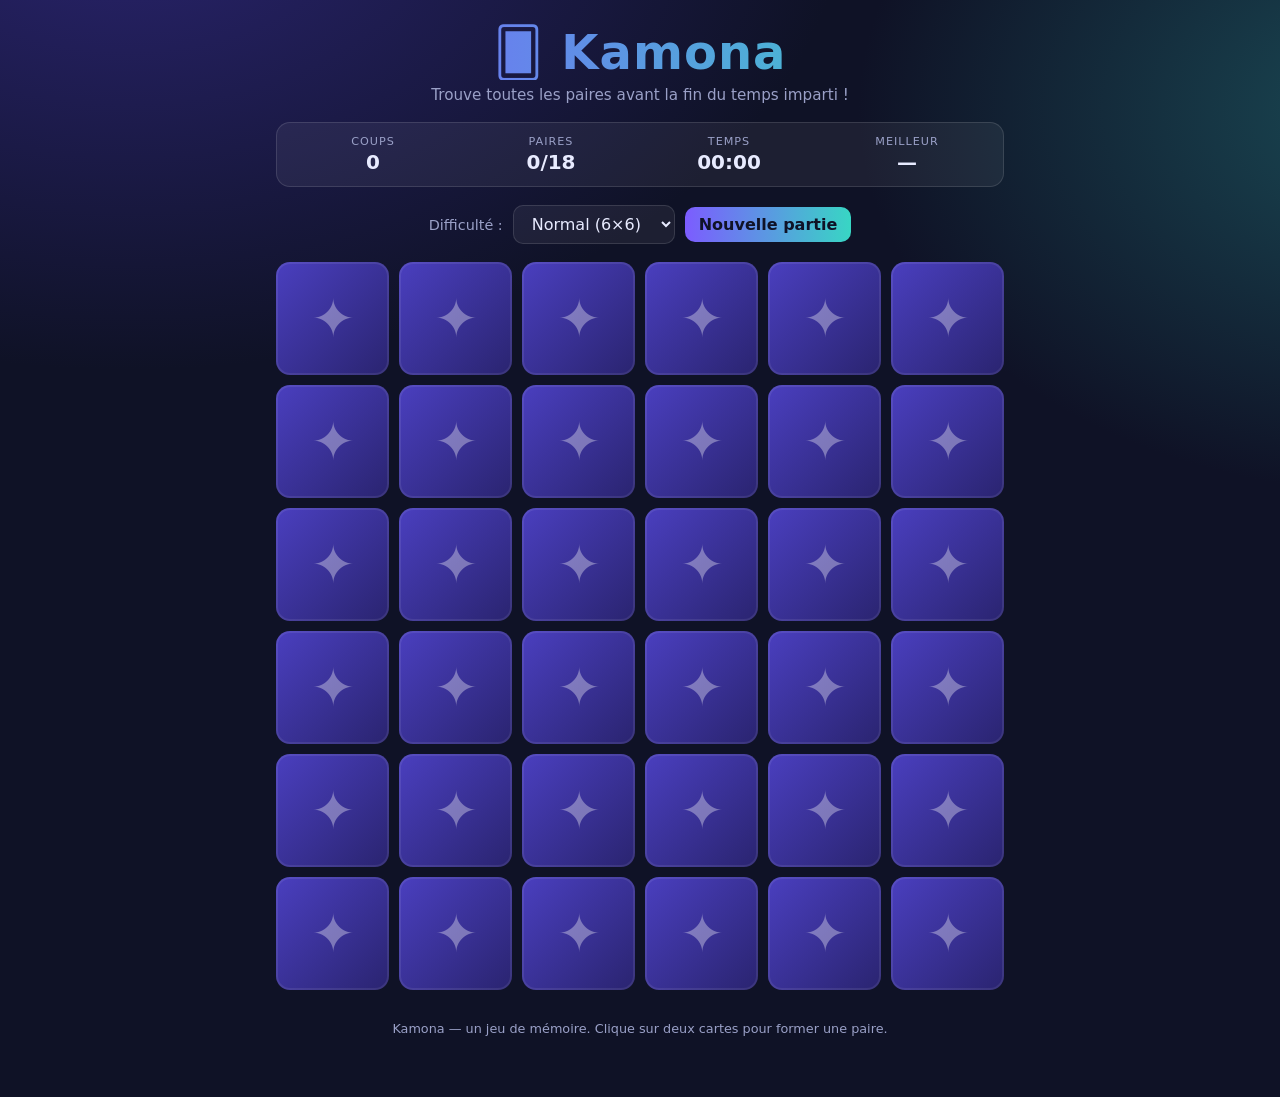
<file: index.html>
<!DOCTYPE html>
<html lang="fr">
<head>
  <meta charset="UTF-8" />
  <meta name="viewport" content="width=device-width, initial-scale=1.0" />
  <title>Kamona — Le jeu de mémoire</title>
  <link rel="stylesheet" href="style.css" />
</head>
<body>
  <div class="app">
    <header class="hero">
      <h1>🂠 Kamona</h1>
      <p class="tagline">Trouve toutes les paires avant la fin du temps imparti&nbsp;!</p>
    </header>

    <section class="hud" aria-label="Statistiques de partie">
      <div class="stat">
        <span class="label">Coups</span>
        <span class="value" id="moves">0</span>
      </div>
      <div class="stat">
        <span class="label">Paires</span>
        <span class="value"><span id="pairs">0</span>/<span id="totalPairs">0</span></span>
      </div>
      <div class="stat">
        <span class="label">Temps</span>
        <span class="value" id="timer">00:00</span>
      </div>
      <div class="stat">
        <span class="label">Meilleur</span>
        <span class="value" id="best">—</span>
      </div>
    </section>

    <section class="controls">
      <label for="difficulty">Difficulté&nbsp;:</label>
      <select id="difficulty">
        <option value="4">Facile (4×4)</option>
        <option value="6" selected>Normal (6×6)</option>
        <option value="8">Difficile (8×8)</option>
      </select>
      <button id="newGame" class="btn primary">Nouvelle partie</button>
    </section>

    <section id="board" class="board" aria-label="Plateau de jeu"></section>

    <div id="overlay" class="overlay hidden">
      <div class="overlay-card">
        <h2 id="overlayTitle">Bravo&nbsp;!</h2>
        <p id="overlayText"></p>
        <button id="overlayBtn" class="btn primary">Rejouer</button>
      </div>
    </div>

    <footer class="footer">
      <p>Kamona — un jeu de mémoire. Clique sur deux cartes pour former une paire.</p>
    </footer>
  </div>

  <audio id="flipSound" preload="auto" src="[data-uri]"></audio>
  <script src="game.js"></script>
</body>
</html>
</file>
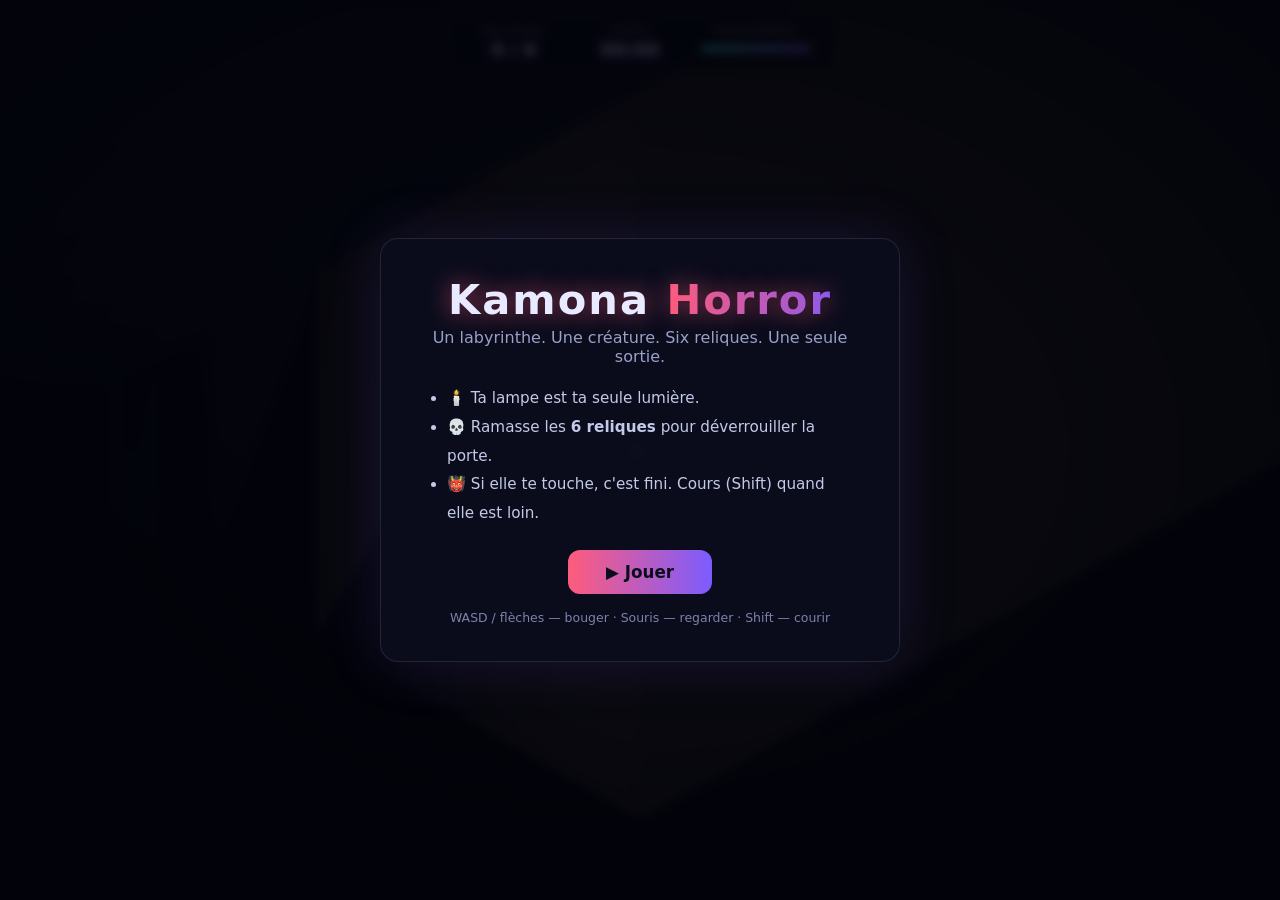
<file: horror/index.html>
<!DOCTYPE html>
<html lang="fr">
<head>
  <meta charset="UTF-8" />
  <meta name="viewport" content="width=device-width, initial-scale=1.0" />
  <title>Kamona Horror — Survival 3D</title>
  <link rel="stylesheet" href="style.css" />
</head>
<body>
  <canvas id="game"></canvas>

  <div id="vig" class="vig"></div>
  <div id="dmg" class="dmg"></div>
  <div id="cross" class="cross">+</div>

  <div id="hud" class="hud">
    <div class="hud-item"><span class="hud-label">Reliques</span><span class="hud-value" id="hudRelics">0 / 6</span></div>
    <div class="hud-item"><span class="hud-label">Temps</span><span class="hud-value" id="hudTime">00:00</span></div>
    <div class="hud-item stamina"><span class="hud-label">Endurance</span><div class="stamina-bar"><div id="staminaFill" class="stamina-fill"></div></div></div>
  </div>

  <div id="hint" class="hint hidden">WASD — bouger · Souris — regarder · Shift — courir · Ramasse les 6 reliques, puis atteins la croix verte.</div>

  <div id="menu" class="overlay">
    <div class="panel">
      <h1>Kamona <span>Horror</span></h1>
      <p class="sub">Un labyrinthe. Une créature. Six reliques. Une seule sortie.</p>
      <ul class="rules">
        <li>🕯️ Ta lampe est ta seule lumière.</li>
        <li>💀 Ramasse les <b>6 reliques</b> pour déverrouiller la porte.</li>
        <li>👹 Si elle te touche, c'est fini. Cours (Shift) quand elle est loin.</li>
      </ul>
      <button id="playBtn" class="btn">▶ Jouer</button>
      <p class="controls-hint">WASD / flèches — bouger · Souris — regarder · Shift — courir</p>
    </div>
  </div>

  <div id="overlay" class="overlay hidden">
    <div class="panel">
      <h2 id="ovTitle"></h2>
      <p id="ovText"></p>
      <button id="ovBtn" class="btn">Rejouer</button>
    </div>
  </div>

  <div id="nogl" class="overlay" style="display:none">
    <div class="panel">
      <h2>WebGL indisponible</h2>
      <p>Ce jeu nécessite un navigateur supportant WebGL.</p>
    </div>
  </div>

  <script src="js/math.js"></script>
  <script src="js/grid.js"></script>
  <script src="js/world.js"></script>
  <script src="js/monster.js"></script>
  <script src="js/audio.js"></script>
  <script src="js/engine.js"></script>
</body>
</html>
</file>
<file: style.css>
:root {
  --bg: #0f1226;
  --bg2: #1b1f3b;
  --panel: rgba(255, 255, 255, 0.06);
  --panel-border: rgba(255, 255, 255, 0.12);
  --text: #e8ebff;
  --muted: #9aa0c7;
  --accent: #7c5cff;
  --accent2: #38d6c4;
  --danger: #ff5c7c;
  --card-back: linear-gradient(135deg, #4a3fbf, #2a2470);
  --card-face: #f4f5ff;
  --radius: 14px;
}

* { box-sizing: border-box; }

html, body {
  margin: 0;
  padding: 0;
  min-height: 100%;
  font-family: "Segoe UI", system-ui, -apple-system, Roboto, sans-serif;
  color: var(--text);
  background:
    radial-gradient(1200px 800px at 10% -10%, #2a2470 0%, transparent 60%),
    radial-gradient(1000px 700px at 110% 10%, #1a4a55 0%, transparent 55%),
    var(--bg);
}

.app {
  max-width: 760px;
  margin: 0 auto;
  padding: 24px 16px 48px;
  display: flex;
  flex-direction: column;
  gap: 18px;
}

.hero {
  text-align: center;
}

.hero h1 {
  margin: 0;
  font-size: clamp(2rem, 6vw, 3rem);
  letter-spacing: 1px;
  background: linear-gradient(90deg, var(--accent), var(--accent2));
  -webkit-background-clip: text;
  background-clip: text;
  color: transparent;
}

.tagline {
  margin: 6px 0 0;
  color: var(--muted);
  font-size: 0.95rem;
}

.hud {
  display: grid;
  grid-template-columns: repeat(4, 1fr);
  gap: 10px;
  background: var(--panel);
  border: 1px solid var(--panel-border);
  border-radius: var(--radius);
  padding: 12px;
}

.stat {
  display: flex;
  flex-direction: column;
  align-items: center;
  gap: 2px;
}

.stat .label {
  font-size: 0.7rem;
  text-transform: uppercase;
  letter-spacing: 1px;
  color: var(--muted);
}

.stat .value {
  font-size: 1.25rem;
  font-weight: 700;
  font-variant-numeric: tabular-nums;
}

.controls {
  display: flex;
  flex-wrap: wrap;
  align-items: center;
  justify-content: center;
  gap: 10px;
}

.controls label {
  color: var(--muted);
  font-size: 0.9rem;
}

select, .btn {
  font: inherit;
  color: var(--text);
  background: var(--panel);
  border: 1px solid var(--panel-border);
  border-radius: 10px;
  padding: 8px 14px;
  cursor: pointer;
}

select:hover, .btn:hover { border-color: var(--accent); }
select:focus-visible, .btn:focus-visible {
  outline: 2px solid var(--accent);
  outline-offset: 2px;
}

.btn.primary {
  background: linear-gradient(90deg, var(--accent), var(--accent2));
  border: none;
  color: #0f1226;
  font-weight: 700;
}

.board {
  display: grid;
  gap: 10px;
  perspective: 1000px;
}

.card {
  position: relative;
  aspect-ratio: 1 / 1;
  cursor: pointer;
  border: none;
  padding: 0;
  background: none;
}

.card-inner {
  position: absolute;
  inset: 0;
  transform-style: preserve-3d;
  transition: transform 0.4s ease;
}

.card.flipped .card-inner,
.card.matched .card-inner {
  transform: rotateY(180deg);
}

.card-face {
  position: absolute;
  inset: 0;
  backface-visibility: hidden;
  border-radius: var(--radius);
  display: flex;
  align-items: center;
  justify-content: center;
  font-size: clamp(1.4rem, 4vw, 2.2rem);
  user-select: none;
}

.card-back {
  background: var(--card-back);
  box-shadow: inset 0 0 0 2px rgba(255, 255, 255, 0.08);
}

.card-back::after {
  content: "✦";
  color: rgba(255, 255, 255, 0.35);
  font-size: 1.5em;
}

.card-front {
  background: var(--card-face);
  color: #2a2470;
  transform: rotateY(180deg);
  box-shadow: inset 0 0 0 2px rgba(0, 0, 0, 0.06);
}

.card.matched .card-front {
  background: linear-gradient(135deg, #c8f9f0, #d9e6ff);
  box-shadow: inset 0 0 0 2px var(--accent2);
}

.card.shake .card-inner { animation: shake 0.3s ease; }

@keyframes shake {
  0%, 100% { transform: rotateY(180deg) translateX(0); }
  25% { transform: rotateY(180deg) translateX(-4px); }
  75% { transform: rotateY(180deg) translateX(4px); }
}

.card:focus-visible {
  outline: 3px solid var(--accent2);
  outline-offset: 2px;
  border-radius: var(--radius);
}

.overlay {
  position: fixed;
  inset: 0;
  display: flex;
  align-items: center;
  justify-content: center;
  background: rgba(8, 10, 25, 0.75);
  backdrop-filter: blur(4px);
  z-index: 10;
}

.overlay.hidden { display: none; }

.overlay-card {
  background: var(--bg2);
  border: 1px solid var(--panel-border);
  border-radius: 18px;
  padding: 28px 32px;
  text-align: center;
  max-width: 90vw;
}

.overlay-card h2 {
  margin: 0 0 8px;
  font-size: 1.8rem;
  background: linear-gradient(90deg, var(--accent), var(--accent2));
  -webkit-background-clip: text;
  background-clip: text;
  color: transparent;
}

.overlay-card p { color: var(--muted); margin: 0 0 18px; }

.footer {
  text-align: center;
  color: var(--muted);
  font-size: 0.8rem;
}

@media (max-width: 480px) {
  .hud { grid-template-columns: repeat(2, 1fr); }
  .board { gap: 6px; }
}
</file>
<file: horror/style.css>
* { box-sizing: border-box; }

html, body {
  margin: 0;
  padding: 0;
  height: 100%;
  overflow: hidden;
  background: #05060d;
  font-family: "Segoe UI", system-ui, -apple-system, Roboto, sans-serif;
  color: #dfe3f5;
}

#game {
  position: fixed;
  inset: 0;
  width: 100%;
  height: 100%;
  display: block;
  cursor: crosshair;
}

.vig {
  position: fixed;
  inset: 0;
  pointer-events: none;
  background: radial-gradient(ellipse at center, transparent 42%, rgba(2, 3, 10, 0.85) 100%);
  transition: box-shadow 0.3s;
  z-index: 3;
}

.vig.danger {
  animation: vigpulse 0.9s ease-in-out infinite;
}

@keyframes vigpulse {
  0%, 100% { box-shadow: inset 0 0 120px rgba(120, 0, 10, 0.0); }
  50% { box-shadow: inset 0 0 160px rgba(160, 0, 15, 0.55); }
}

.dmg {
  position: fixed;
  inset: 0;
  pointer-events: none;
  background: radial-gradient(ellipse at center, transparent 55%, rgba(180, 0, 20, 0.5) 100%);
  opacity: 0;
  transition: opacity 0.25s;
  z-index: 4;
}

.cross {
  position: fixed;
  left: 50%;
  top: 50%;
  transform: translate(-50%, -50%);
  color: rgba(230, 235, 255, 0.6);
  font-size: 18px;
  pointer-events: none;
  z-index: 5;
}

.hud {
  position: fixed;
  top: 14px;
  left: 50%;
  transform: translateX(-50%);
  display: flex;
  gap: 26px;
  padding: 10px 22px;
  background: rgba(5, 7, 18, 0.55);
  border: 1px solid rgba(255, 255, 255, 0.09);
  border-radius: 12px;
  backdrop-filter: blur(3px);
  z-index: 6;
}

.hud-item { display: flex; flex-direction: column; align-items: center; gap: 3px; min-width: 90px; }

.hud-label {
  font-size: 0.62rem;
  text-transform: uppercase;
  letter-spacing: 2px;
  color: #8b90b8;
}

.hud-value {
  font-size: 1.15rem;
  font-weight: 700;
  font-variant-numeric: tabular-nums;
  color: #e8ebff;
  text-shadow: 0 0 12px rgba(124, 92, 255, 0.5);
}

.stamina-bar {
  width: 110px;
  height: 7px;
  background: rgba(255, 255, 255, 0.1);
  border-radius: 4px;
  overflow: hidden;
  margin-top: 6px;
}

.stamina-fill {
  height: 100%;
  width: 100%;
  background: linear-gradient(90deg, #38d6c4, #7c5cff);
  border-radius: 4px;
  transition: width 0.15s linear;
}

.hint {
  position: fixed;
  bottom: 26px;
  left: 50%;
  transform: translateX(-50%);
  padding: 8px 18px;
  font-size: 0.85rem;
  color: #b9bede;
  background: rgba(5, 7, 18, 0.6);
  border: 1px solid rgba(255, 255, 255, 0.08);
  border-radius: 10px;
  z-index: 6;
  transition: opacity 0.6s;
}

.hint.hidden { opacity: 0; }

.overlay {
  position: fixed;
  inset: 0;
  display: flex;
  align-items: center;
  justify-content: center;
  background: rgba(3, 4, 12, 0.82);
  backdrop-filter: blur(5px);
  z-index: 10;
}

.overlay.hidden { display: none; }

.panel {
  text-align: center;
  max-width: 520px;
  padding: 36px 44px;
  background: rgba(12, 14, 32, 0.9);
  border: 1px solid rgba(255, 255, 255, 0.1);
  border-radius: 18px;
  box-shadow: 0 0 60px rgba(124, 92, 255, 0.15);
}

.panel h1 {
  margin: 0 0 4px;
  font-size: 2.6rem;
  letter-spacing: 2px;
  color: #e8ebff;
  text-shadow: 0 0 24px rgba(255, 92, 124, 0.6);
}

.panel h1 span {
  background: linear-gradient(90deg, #ff5c7c, #7c5cff);
  -webkit-background-clip: text;
  background-clip: text;
  color: transparent;
}

.panel h2 { margin: 0 0 10px; color: #ff8ba0; text-shadow: 0 0 18px rgba(255, 92, 124, 0.5); }

.sub { color: #9aa0c7; margin: 0 0 18px; }

.rules {
  text-align: left;
  margin: 0 auto 22px;
  padding-left: 22px;
  color: #c4c9e8;
  line-height: 1.9;
  font-size: 0.95rem;
}

.btn {
  font: inherit;
  font-size: 1.05rem;
  font-weight: 700;
  color: #0b0d1d;
  background: linear-gradient(90deg, #ff5c7c, #7c5cff);
  border: none;
  border-radius: 12px;
  padding: 12px 38px;
  cursor: pointer;
  transition: transform 0.12s, box-shadow 0.12s;
}

.btn:hover {
  transform: translateY(-2px);
  box-shadow: 0 6px 24px rgba(255, 92, 124, 0.4);
}

.controls-hint {
  margin: 16px 0 0;
  font-size: 0.78rem;
  color: #7d82ab;
}

#ovText { color: #b9bede; line-height: 1.6; }
</file>
